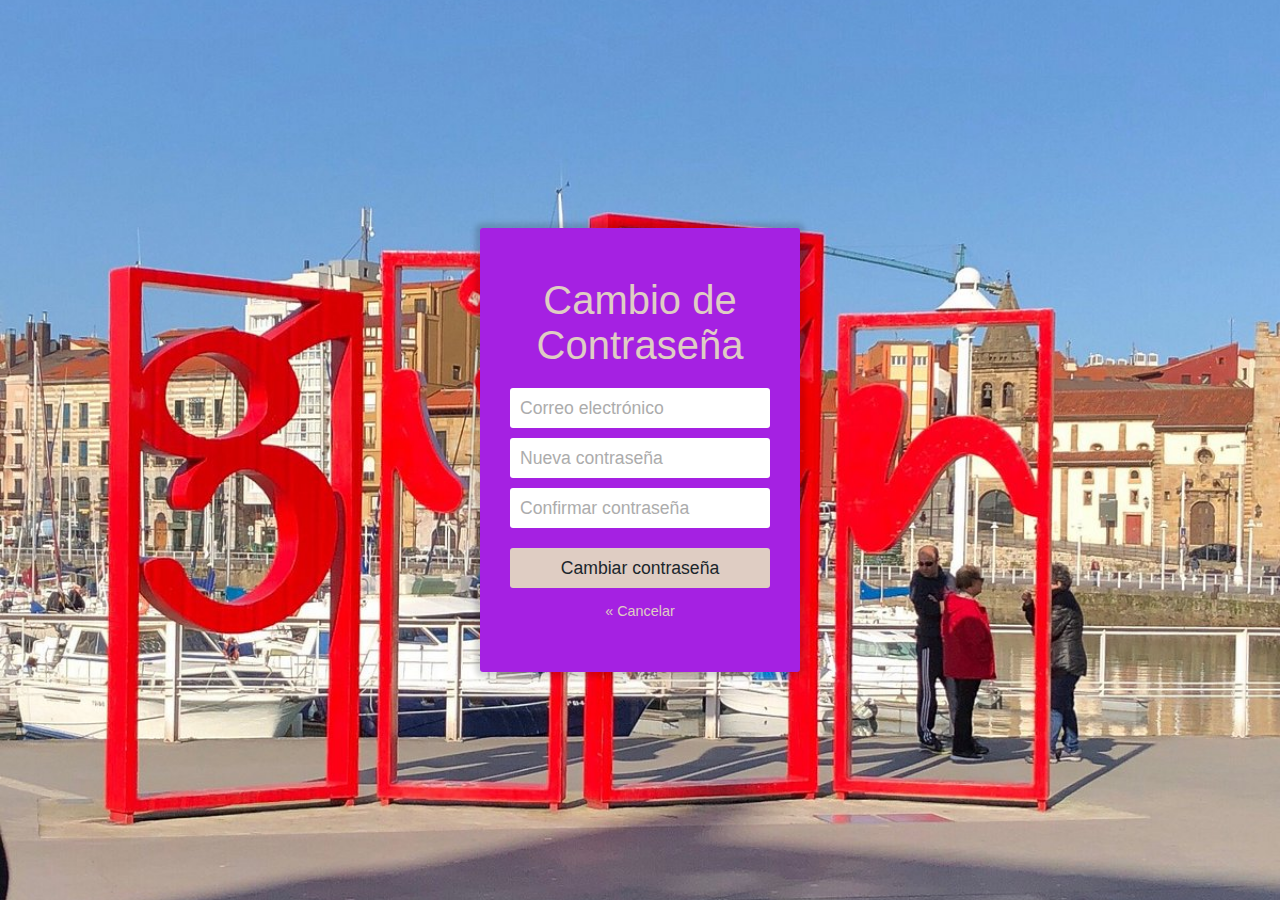
<file: cambio-contrasena.html>
<!DOCTYPE html>
<html lang="es">

<head>
    <meta charset="utf-8">
    <meta name="viewport" content="width=device-width, initial-scale=1.0">
    <title>ASTURWARE - Cambiar contraseña</title>
    <link rel="stylesheet" href="assets/css/contrasena.css">
    <link rel="shortcut icon" href="favicon.ico" type="image/x-icon">
</head>

<body>
    <div id="contenedor">
        <div id="central">
            <div id="login">
                <div class="titulo">
                    Cambio de Contraseña
                </div>
                <form id="loginform" onsubmit="return cambiarContrasena()">
                    <input type="text" name="correo" placeholder="Correo electrónico" required>
                    <input type="password" placeholder="Nueva contraseña" name="password" required>
                    <input type="password" placeholder="Confirmar contraseña" name="newpassword" required>
                    <button type="submit" title="Cambiar contraseña">Cambiar contraseña</button>
                </form>
                <div class="pie-form">
                    <a href="inicio-sesion.html">« Cancelar</a>
                </div>
            </div>
        </div>
    </div>

    <script src="assets/js/contrasena.js"></script>
</body>

</html>
</file>
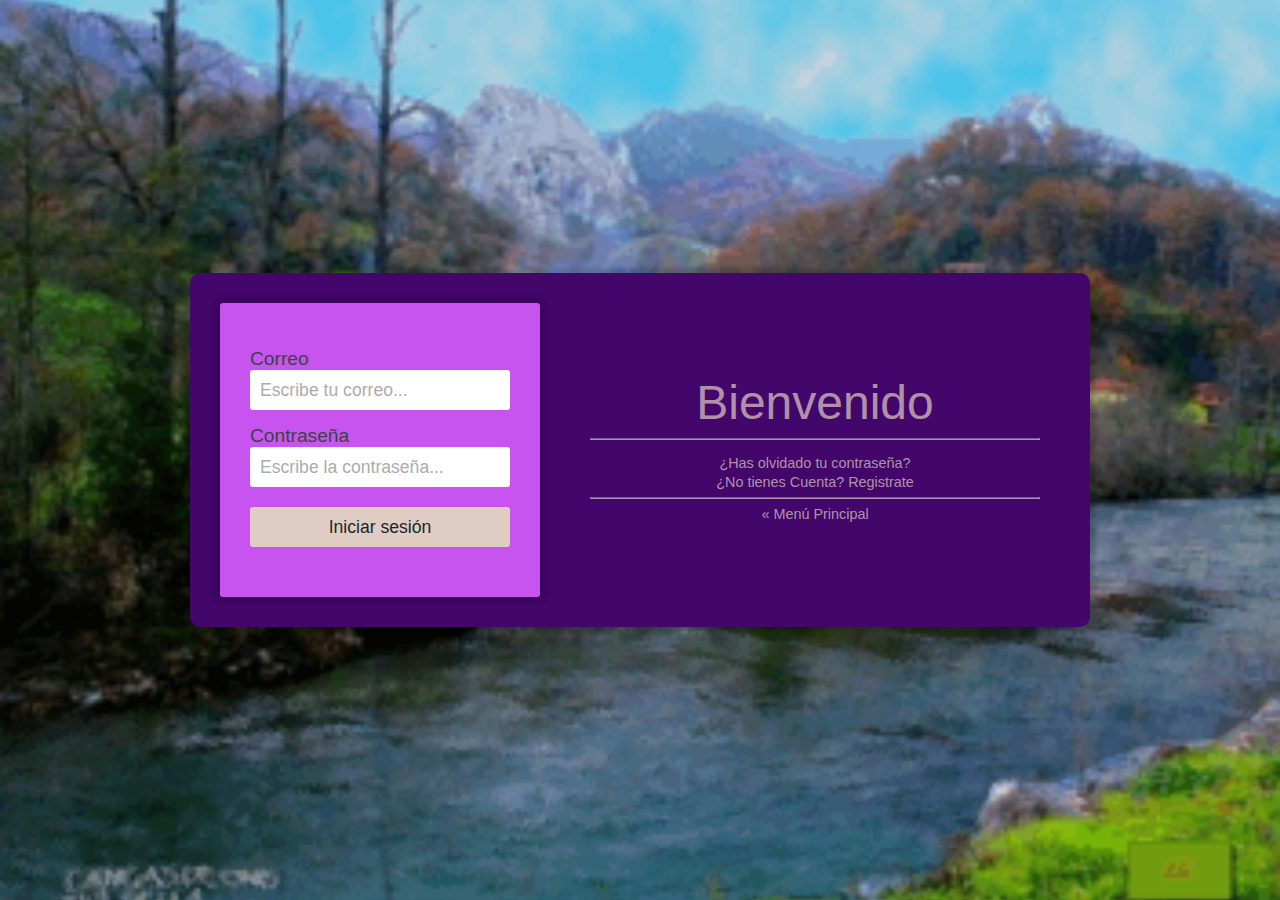
<file: inicio-sesion.html>
<!DOCTYPE html>
<html lang="es">
<head>
    <meta charset="utf-8">
    <meta name="viewport" content="width=device-width, initial-scale=1.0">
    <title>ASTURWARE - Iniciar Sesión</title>
    <link rel="stylesheet" href="assets/css/inicioSesion.css">
    <link rel="shortcut icon" href="favicon.ico" type="image/x-icon">    
</head>
<body>
    <div id="contenedor">
        <div id="contenedorcentrado">
            <div id="login">
                <form id="loginform" onsubmit="return iniciarSesion()">
                    <label for="usuario">Correo</label>
                    <input id="usuario" type="text" name="usuario" placeholder="Escribe tu correo..." required>
                    <label for="password">Contraseña</label>
                    <input id="password" type="password" placeholder="Escribe la contraseña..." name="password" required>
                    <button type="submit" title="Iniciar sesión" name="IniciarSesion">Iniciar sesión</button>
                </form>
            </div>
            <div id="derecho">
                <div class="titulo">Bienvenido</div>
                <hr>
                <div class="pie-form">
                    <a href="cambio-contrasena.html">¿Has olvidado tu contraseña?</a>
                    <a href="registro.html">¿No tienes Cuenta? Registrate</a>
                    <hr>
                    <a href="index.html">« Menú Principal</a>
                </div>
            </div>
        </div>
    </div>

    <script src="assets/js/iniciar-sesion.js"></script>
</body>
</html>
</file>
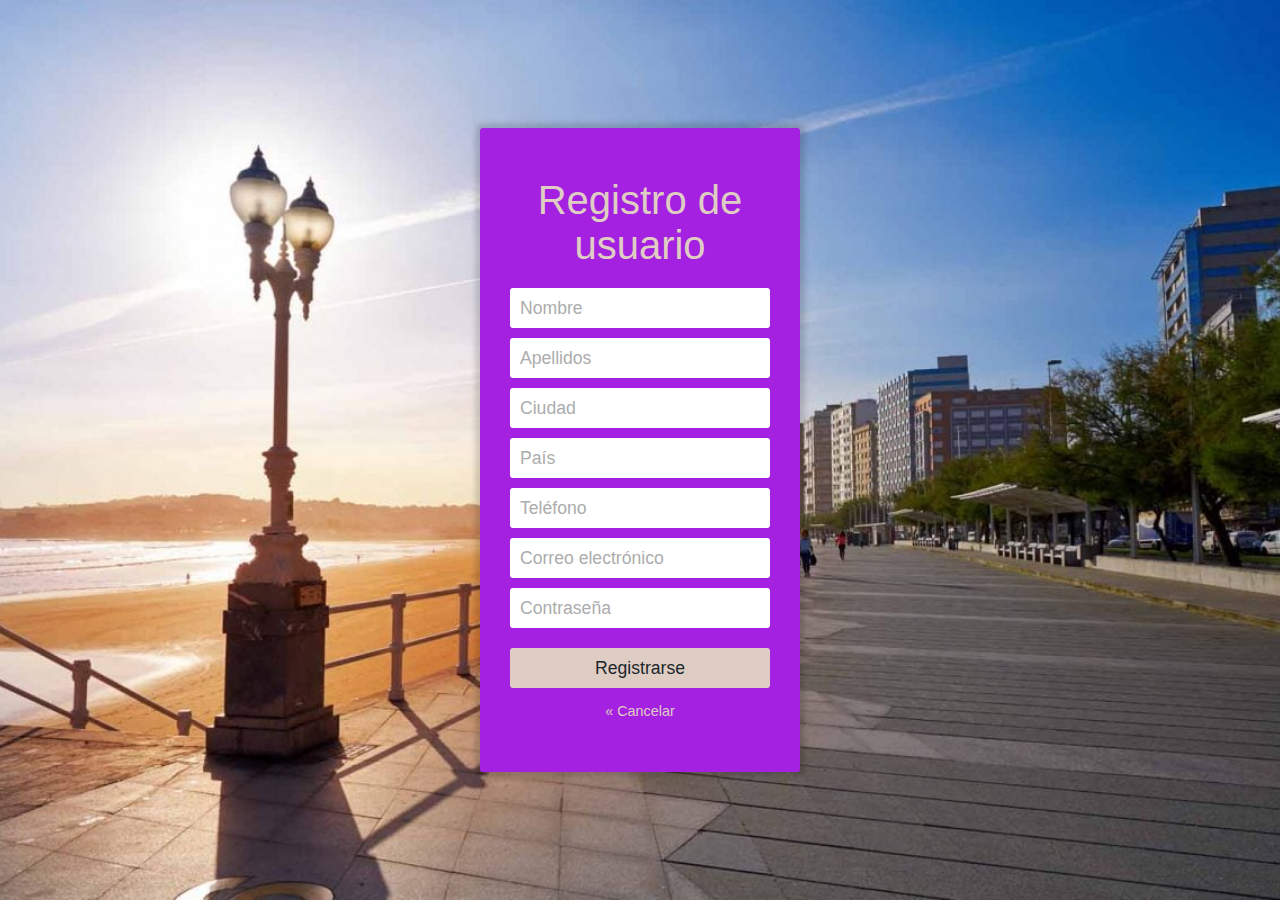
<file: registro.html>
<!DOCTYPE html>
<html lang="es">

<head>
    <meta charset="utf-8">
    <meta name="viewport" content="width=device-width, initial-scale=1.0">
    <title>ASTURWARE - Registrarse</title>
    <link rel="stylesheet" href="assets/css/registro.css">
    <link rel="shortcut icon" href="favicon.ico" type="image/x-icon">
</head>

<body>
    <div id="contenedor">
        <div id="central">
            <div id="login">
                <div class="titulo">
                    Registro de usuario
                </div>
                <form id="loginform" onsubmit="return registrarUsuario()">
                    <input type="text" name="nombre" placeholder="Nombre" required>
                    <input type="text" name="apellidos" placeholder="Apellidos" required>
                    <input type="text" name="ciudad" placeholder="Ciudad" required>
                    <input type="text" name="pais" placeholder="País" required>
                    <input type="text" name="telefono" placeholder="Teléfono" required>
                    <input type="text" name="correo" placeholder="Correo electrónico" required>
                    <input type="password" placeholder="Contraseña" name="password" required>
                    <button type="submit" title="Registrarse">Registrarse</button>
                </form>
                <div class="pie-form">
                    <a href="inicio-sesion.html">« Cancelar</a>
                </div>
            </div>
        </div>
    </div>

    <script src="assets/js/registro.js"></script>
</body>

</html>
</file>
<file: assets/css/contrasena.css>
body {
    font-family: 'Overpass', sans-serif;
    font-weight: normal;
    font-size: 100%;
    color: #1b262c;
    
    margin: 0;
    background-image: url('../img/fondos/contrasena.jpg');
    background-position: center;
    background-size: cover;
}

#contenedor {
    display: flex;
    align-items: center;
    justify-content: center;
    
    margin: 0;
    padding: 0;
    min-width: 100vw;
    min-height: 100vh;
    width: 100%;
    height: 100%;
}

#central {
    max-width: 320px;
    width: 100%;
}

.titulo {
    font-size: 250%;
    color:#dfcdc3;
    text-align: center;
    margin-bottom: 20px;
}

#login {
    width: 100%;
    padding: 50px 30px;
    background-color: #a521e2;
    
    -webkit-box-shadow: 0px 0px 5px 5px rgba(0,0,0,0.15);
    -moz-box-shadow: 0px 0px 5px 5px rgba(0,0,0,0.15);
    box-shadow: 0px 0px 5px 5px rgba(0,0,0,0.15);
    
    border-radius: 3px 3px 3px 3px;
    -moz-border-radius: 3px 3px 3px 3px;
    -webkit-border-radius: 3px 3px 3px 3px;
    
    box-sizing: border-box;
}

#login input {
    font-family: 'Overpass', sans-serif;
    font-size: 110%;
    color: #1b262c;
    
    display: block;
    width: 100%;
    height: 40px;
    
    margin-bottom: 10px;
    padding: 5px 5px 5px 10px;
    
    box-sizing: border-box;
    
    border: none;
    border-radius: 3px 3px 3px 3px;
    -moz-border-radius: 3px 3px 3px 3px;
    -webkit-border-radius: 3px 3px 3px 3px;
}

#login input::placeholder {
    font-family: 'Overpass', sans-serif;
    color: #acacac;
}

#login button {
    font-family: 'Overpass', sans-serif;
    font-size: 110%;
    color:#1b262c;
    width: 100%;
    height: 40px;
    border: none;
    
    border-radius: 3px 3px 3px 3px;
    -moz-border-radius: 3px 3px 3px 3px;
    -webkit-border-radius: 3px 3px 3px 3px;
    
    background-color: #dfcdc3;
    
    margin-top: 10px;
}

#login button:hover {
    background-color: #3c4245;
    color:#dfcdc3;
}

.pie-form {
    font-size: 90%;
    text-align: center;    
    margin-top: 15px;
}

.pie-form a {
    display: block;
    text-decoration: none;
    color: #dfcdc3;
    margin-bottom: 3px;
}

.pie-form a:hover {
    color: #7a9271;
}

.inferior {
    margin-top: 10px;
    font-size: 90%;
    text-align: center;
}

.inferior a {
    display: block;
    text-decoration: none;
    color: #bbe1fa;
    margin-bottom: 3px;
}

.inferior a:hover {
    color: #3282b8;
}
</file>
<file: assets/css/inicioSesion.css>
/* efectos por defecto */
body {
    font-family: 'Overpass', sans-serif;
    font-weight: normal;
    font-size: 100%;
    color: #c0e1f3;
    
    margin: 0;
}

/* efectos para el contenedor de pantalla completa */
#contenedor {
    display: flex;
    align-items: center;
    justify-content: center;
    
    margin: 0;
    padding: 0;
    min-width: 100vw;
    min-height: 100vh;
    width: 100%;
    height: 100%;
    
    background-image: url('../img/fondos/contacto.gif');
    background-position: center;
    background-size: cover;
}

/* contenedor del login a la izquierda */
#contenedorcentrado {
    display: flex;
    align-items: center;
    justify-content: center;
    flex-direction:row;
    
    min-width: 380px;
    max-width: 900px;
    width: 90%;
    
    background-color: rgb(67, 6, 107);
    
    /*opacity: 0.50;
    filter: alpha(opacity=50);*/
    
    border-radius: 10px 10px 10px 10px;
    -moz-border-radius: 10px 10px 10px 10px;
    -webkit-border-radius: 10px 10px 10px 10px;
    
    -webkit-box-shadow: 0px 0px 5px 5px rgba(0,0,0,0.15);
    -moz-box-shadow: 0px 0px 5px 5px rgba(0,0,0,0.15);
    box-shadow: 0px 0px 5px 5px rgba(0,0,0,0.15);
    
    padding: 30px;
    box-sizing: border-box;
}

/* formulario de login */
/* formulario de login */
#login {
    width: 100%;
    max-width: 320px;
    min-width: 320px;
    padding: 30px 30px 50px 30px;
    background-color: rgb(199, 84, 238);
    
    -webkit-box-shadow: 0px 0px 5px 5px rgba(0,0,0,0.15);
    -moz-box-shadow: 0px 0px 5px 5px rgba(0,0,0,0.15);
    box-shadow: 0px 0px 5px 5px rgba(0,0,0,0.15);
    
    border-radius: 3px 3px 3px 3px;
    -moz-border-radius: 3px 3px 3px 3px;
    -webkit-border-radius: 3px 3px 3px 3px;
    
    box-sizing: border-box;
    
    opacity: 1;
    filter: alpha(opacity=1);
}

#login label {
    display: block;
    font-family: 'Overpass', sans-serif;
    font-size: 120%;
    color:#3c4245;
    
    margin-top: 15px;
}

#login input {
    font-family: 'Overpass', sans-serif;
    font-size: 110%;
    color: #1b262c;
    
    display: block;
    width: 100%;
    height: 40px;
    
    margin-bottom: 10px;
    padding: 5px 5px 5px 10px;
    
    box-sizing: border-box;
    
    border: none;
    border-radius: 3px 3px 3px 3px;
    -moz-border-radius: 3px 3px 3px 3px;
    -webkit-border-radius: 3px 3px 3px 3px;
}

#login input::placeholder {
    font-family: 'Overpass', sans-serif;
    color: #acacac;
}

#login button {
    font-family: 'Overpass', sans-serif;
    font-size: 110%;
    color:#1b262c;
    width: 100%;
    height: 40px;
    border: none;
    
    border-radius: 3px 3px 3px 3px;
    -moz-border-radius: 3px 3px 3px 3px;
    -webkit-border-radius: 3px 3px 3px 3px;
    
    background-color: #dfcdc3;
    
    margin-top: 10px;
}

#login button:hover {
    background-color: #3c4245;
    color:#dfcdc3;
}
/* formulario de login */
/* formulario de login */

/* seccion de la derecha */
/* seccion de la derecha */
/* por defecto */
#derecho {
    /*display: flex;
    align-items:center;
    justify-content:center;*/
    
    text-align: center;
    width: 100%;
    
    opacity: 0.70;
    filter: alpha(opacity=70);
    
    padding:20px 20px 20px 50px;
    box-sizing: border-box;
}

.titulo {
    font-size: 300%;
    color:#dfcdc3;
}

.logo-empresa img {
    width: 60%;
}

hr {
    border-top: 1px solid #8c8b8b;
	border-bottom: 1px solid #dfcdc3;
    
}
.pie-form {
    font-size: 90%;
    text-align: center;    
    margin-top: 15px;
}

.pie-form a {
    display: block;
    text-decoration: none;
    color: #dfcdc3;
    margin-bottom: 3px;
}

.pie-form a:hover {
    color: #7a9271;
}
/* seccion de la derecha */
/* seccion de la derecha */

/* ajustar a pantallas con ancho menor o igual a 775px; */
/* ajustar a pantallas con ancho menor o igual a 775px; */
@media all and (max-width: 775px)
{
    #contenedorcentrado {
        flex-direction:column-reverse;

        min-width: 380px;
        max-width: 900px;
        width: 90%;

        /*opacity: 0.50;
        filter: alpha(opacity=50);*/

        border-radius: 10px 10px 10px 10px;
        -moz-border-radius: 10px 10px 10px 10px;
        -webkit-border-radius: 10px 10px 10px 10px;

        -webkit-box-shadow: 0px 0px 5px 5px rgba(0,0,0,0.15);
        -moz-box-shadow: 0px 0px 5px 5px rgba(0,0,0,0.15);
        box-shadow: 0px 0px 5px 5px rgba(0,0,0,0.15);

        padding: 30px;
        box-sizing: border-box;
    }
    
    #login {
        margin: 0 auto;
    }
    
    #derecho {
        padding:20px 20px 20px 20px;
    }
    
    #login label {
        text-align: left;
    }
}
/* ajustar a pantallas con ancho menor o igual a 775px; */
/* ajustar a pantallas con ancho menor o igual a 775px; */
</file>
<file: assets/css/registro.css>
body {
    font-family: 'Overpass', sans-serif;
    font-weight: normal;
    font-size: 100%;
    color: #1b262c;
    
    margin: 0;
    background-image: url('../img/fondos/registro.jpg');
    background-position: center;
    background-size: cover;
}

#contenedor {
    display: flex;
    align-items: center;
    justify-content: center;
    
    margin: 0;
    padding: 0;
    min-width: 100vw;
    min-height: 100vh;
    width: 100%;
    height: 100%;
}

#central {
    max-width: 320px;
    width: 100%;
}

.titulo {
    font-size: 250%;
    color:#dfcdc3;
    text-align: center;
    margin-bottom: 20px;
}

#login {
    width: 100%;
    padding: 50px 30px;
    background-color: #a521e2;
    
    -webkit-box-shadow: 0px 0px 5px 5px rgba(0,0,0,0.15);
    -moz-box-shadow: 0px 0px 5px 5px rgba(0,0,0,0.15);
    box-shadow: 0px 0px 5px 5px rgba(0,0,0,0.15);
    
    border-radius: 3px 3px 3px 3px;
    -moz-border-radius: 3px 3px 3px 3px;
    -webkit-border-radius: 3px 3px 3px 3px;
    
    box-sizing: border-box;
}

#login input {
    font-family: 'Overpass', sans-serif;
    font-size: 110%;
    color: #1b262c;
    
    display: block;
    width: 100%;
    height: 40px;
    
    margin-bottom: 10px;
    padding: 5px 5px 5px 10px;
    
    box-sizing: border-box;
    
    border: none;
    border-radius: 3px 3px 3px 3px;
    -moz-border-radius: 3px 3px 3px 3px;
    -webkit-border-radius: 3px 3px 3px 3px;
}

#login input::placeholder {
    font-family: 'Overpass', sans-serif;
    color: #acacac;
}

#login button {
    font-family: 'Overpass', sans-serif;
    font-size: 110%;
    color:#1b262c;
    width: 100%;
    height: 40px;
    border: none;
    
    border-radius: 3px 3px 3px 3px;
    -moz-border-radius: 3px 3px 3px 3px;
    -webkit-border-radius: 3px 3px 3px 3px;
    
    background-color: #dfcdc3;
    
    margin-top: 10px;
}

#login button:hover {
    background-color: #3c4245;
    color:#dfcdc3;
}

.pie-form {
    font-size: 90%;
    text-align: center;    
    margin-top: 15px;
}

.pie-form a {
    display: block;
    text-decoration: none;
    color: #dfcdc3;
    margin-bottom: 3px;
}

.pie-form a:hover {
    color: #7a9271;
}

.inferior {
    margin-top: 10px;
    font-size: 90%;
    text-align: center;
}

.inferior a {
    display: block;
    text-decoration: none;
    color: #bbe1fa;
    margin-bottom: 3px;
}

.inferior a:hover {
    color: #3282b8;
}
</file>
